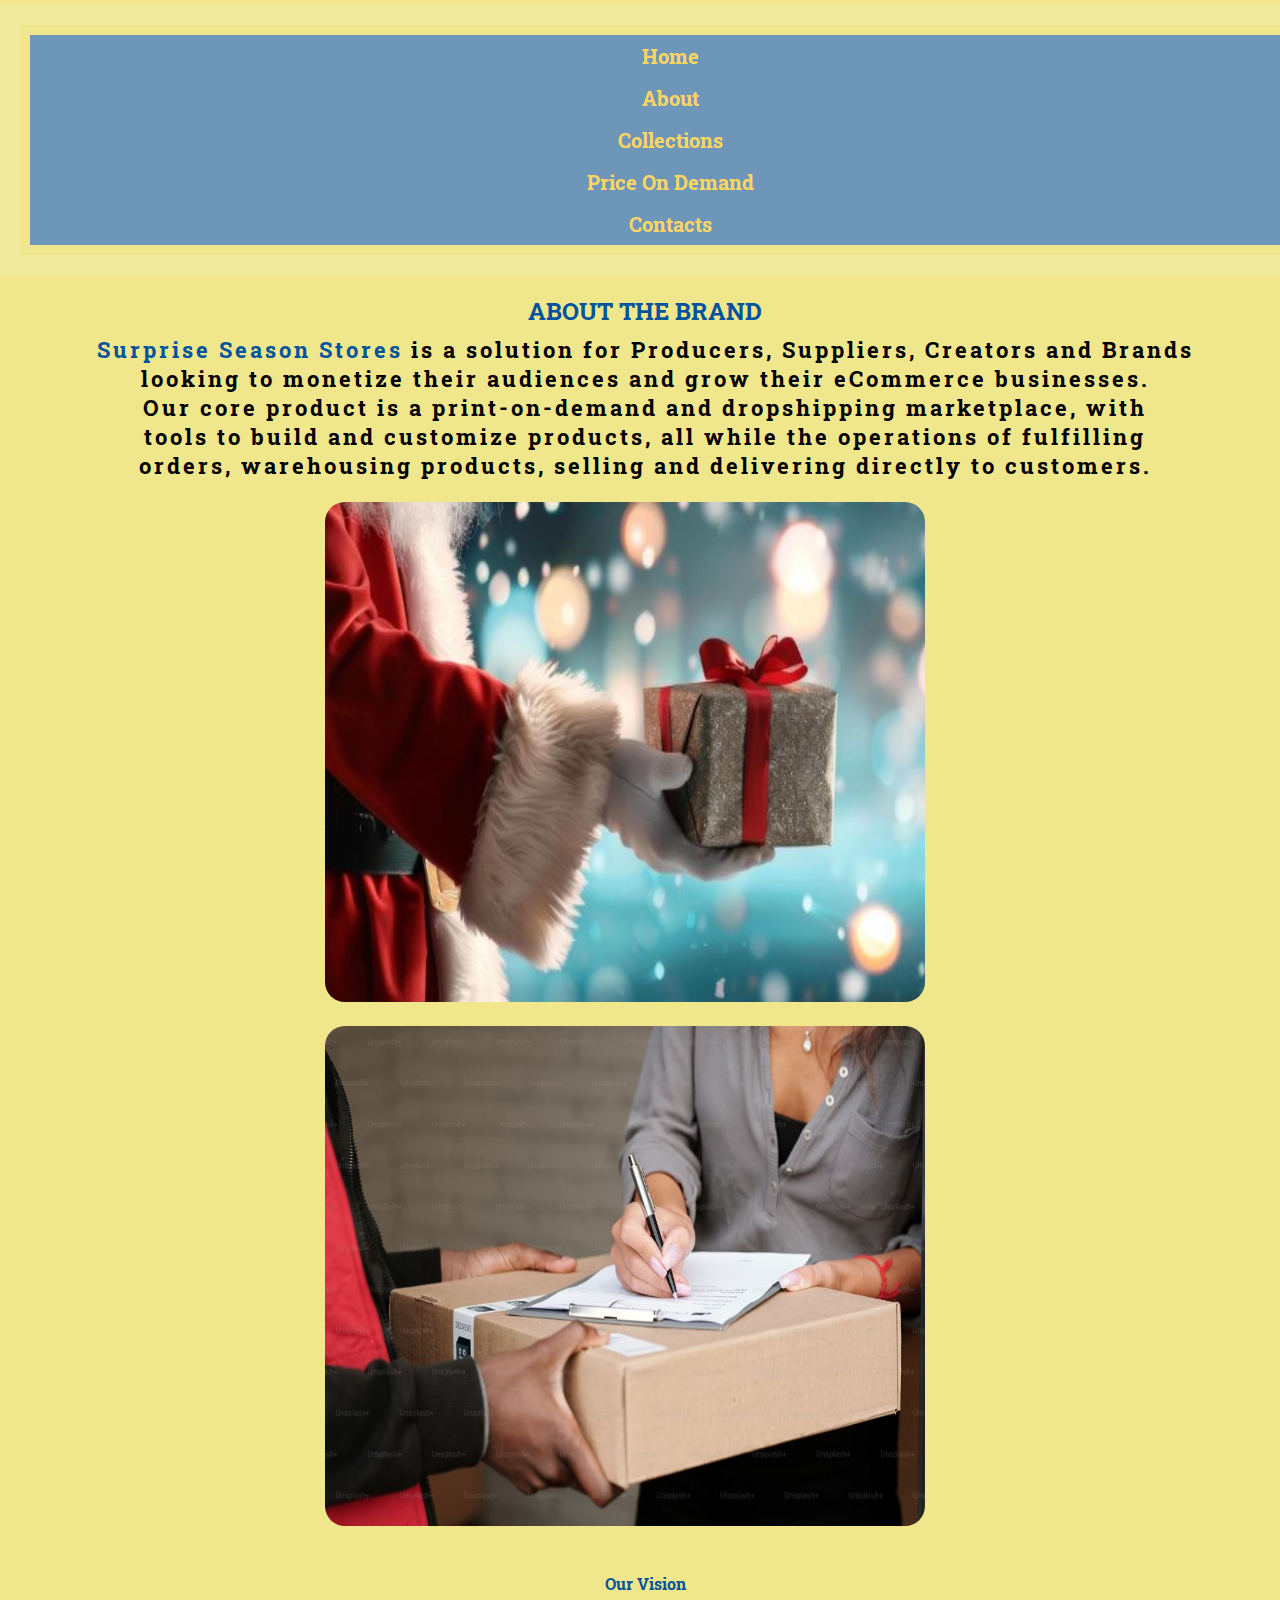
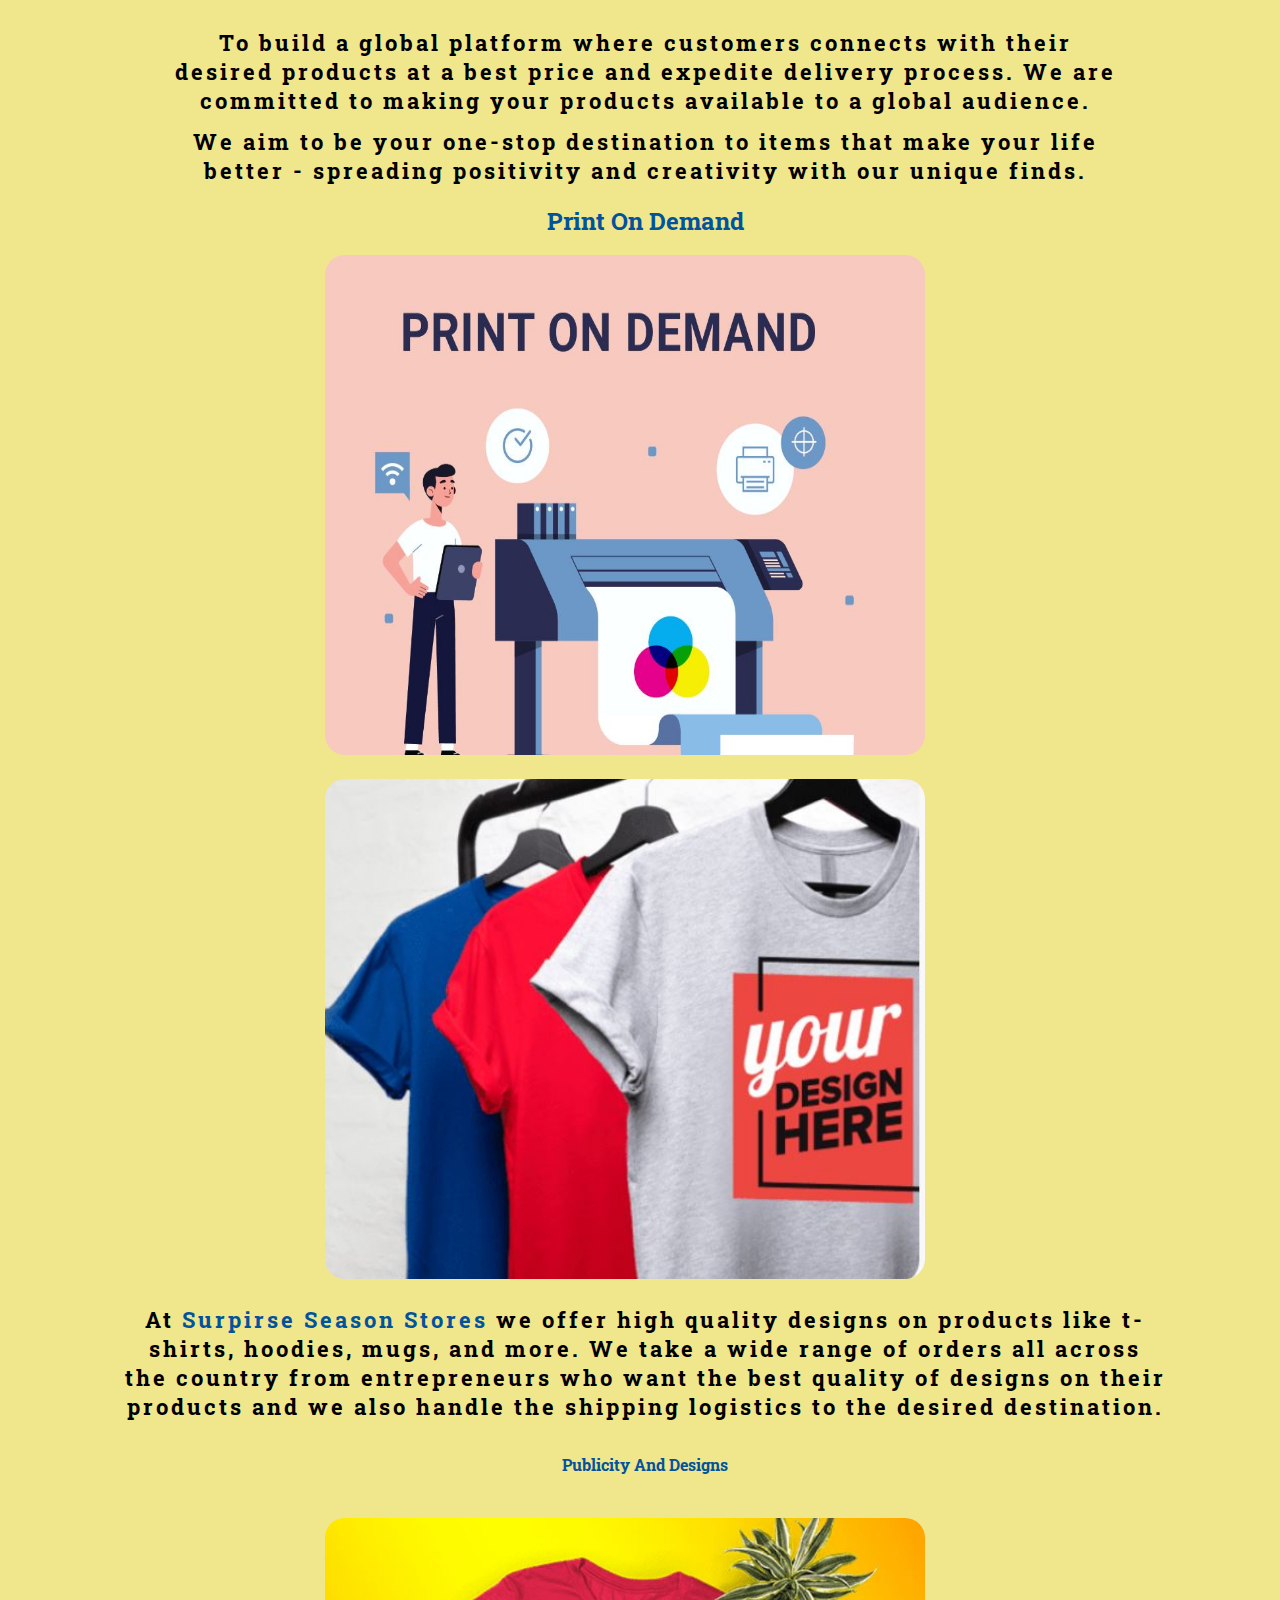
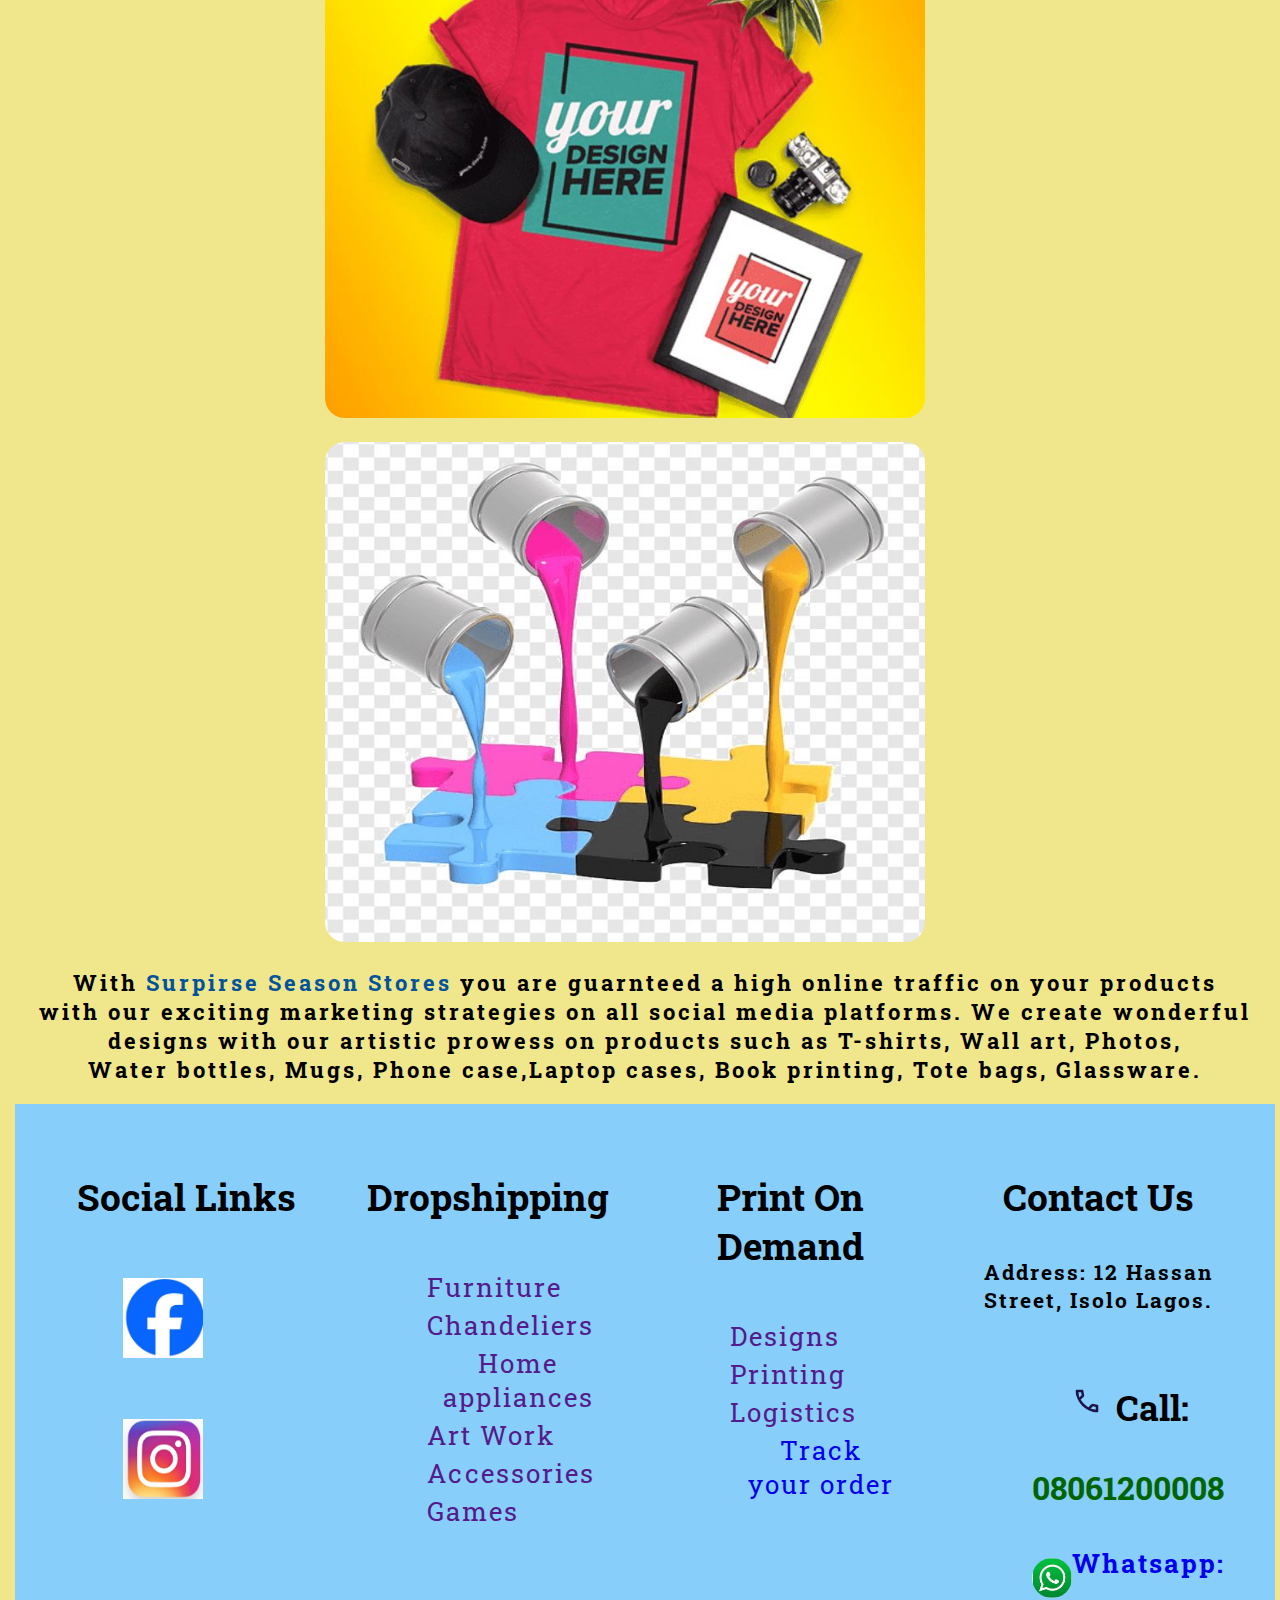
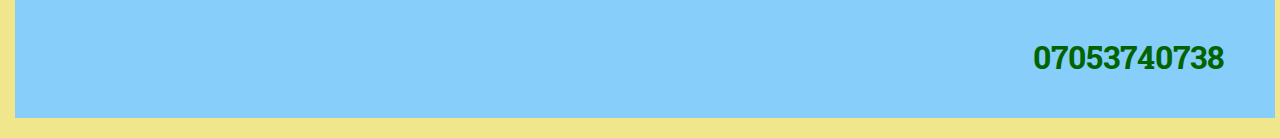
<file: about.html>
<!DOCTYPE html>
<html lang="en">
  <head>
    <meta charset="UTF-8" />
    <meta name="viewport" content="width=device-width, initial-scale=1.0" />
    <title>About</title>
    <link rel="preconnect" href="https://fonts.googleapis.com" />
    <link rel="preconnect" href="https://fonts.gstatic.com" crossorigin />
    <link
      href="https://fonts.googleapis.com/css2?family=Roboto+Slab:wght@100..900&display=swap"
      rel="stylesheet" />
    <link rel="stylesheet" href="about.css" />
  </head>
  <body>
    <nav class="navbar">
      <ul>
        <li><a href="/index.html">Home</a></li>
        <li><a href="#">About</a></li>
        <li><a href="collections.html">Collections</a></li>
        <li><a id="#pod" href="#pod">Price On Demand</a></li>
        <li><a href="#">Contacts</a></li>
      </ul>
    </nav>

    <main>
      <h1>ABOUT THE BRAND</h1>
      <p>
        <a class="surp" href="/index.html">Surprise Season Stores</a> is a
        solution for Producers, Suppliers, Creators and Brands looking to
        monetize their audiences and grow their eCommerce businesses. Our core
        product is a print-on-demand and dropshipping marketplace, with tools to
        build and customize products, all while the operations of fulfilling
        orders, warehousing products, selling and delivering directly to
        customers.
      </p>

      <div class="photo">
        <img src="/images/drop17.JPG" alt="" />
        <img src="/images/drop18.JPG" alt="" />
      </div>

      <h2>Our Vision</h2>
      <p>
        To build a global platform where customers connects with their desired
        products at a best price and expedite delivery process. We are committed
        to making your products available to a global audience.
      </p>
      <p>
        We aim to be your one-stop destination to items that make your life
        better - spreading positivity and creativity with our unique finds.
      </p>

      <h1 id="pod">Print On Demand</h1>

      <div class="photo">
        <img src="/images/pod10.JPG" alt="Print on demand design" />
        <img src="/images/pod11.JPG" alt="" />
      </div>

      <p>
        At <a class="surp" href="/index.html">Surpirse Season Stores</a> we
        offer high quality designs on products like t-shirts, hoodies, mugs, and
        more. We take a wide range of orders all across the country from
        entrepreneurs who want the best quality of designs on their products and
        we also handle the shipping logistics to the desired destination.
      </p>

      <h2>Publicity And Designs</h2>

      <div class="photo">
        <img src="/images/pod12.JPG" alt="POD designs" />
        <img src="/images/pod13.JPG" alt=" POD designs" />
      </div>

      <p>
        With <a class="surp" href="/index.html">Surpirse Season Stores</a> you
        are guarnteed a high online traffic on your products with our exciting
        marketing strategies on all social media platforms. We create wonderful
        designs with our artistic prowess on products such as T-shirts, Wall
        art, Photos, Water bottles, Mugs, Phone case,Laptop cases, Book
        printing, Tote bags, Glassware.
      </p>
    </main>

    <!-- FOOTER -->

    <!-- FOOTER SECTION -->
    <footer class="footer">
      <div class="section-container">
        <div class="col">
          <h3>Social Links</h3>

          <div class="social-media">
            <a
              target="_blank"
              href="https://web.facebook.com/profile.php?id=61565193509555"
              ><img src="/images/surp2.JPG" alt=""
            /></a>
          </div>

          <div class="social-media">
            <a
              target="_blank"
              href="https://www.instagram.com/surpriseseasonstrores/"
              ><img src="/images/surp3.JPG" alt=""
            /></a>
          </div>
        </div>

        <div class="col hide">
          <h3>Dropshipping</h3>
          <ul>
            <li><a href="">Furniture</a></li>
            <li><a href="">Chandeliers</a></li>
            <li><a href="">Home appliances</a></li>
            <li><a href="">Art Work</a></li>
            <li><a href="">Accessories</a></li>
            <li><a href="">Games</a></li>
          </ul>
        </div>

        <div class="col hide">
          <h3>Print On Demand</h3>
          <ul>
            <li><a href="">Designs</a></li>
            <li><a href="">Printing</a></li>
            <li><a href="">Logistics</a></li>
            <li><a target="_blank" href="order.html">Track your order</a></li>
          </ul>
        </div>

        <div class="col">
          <h3 id="contact">Contact Us</h3>
          <h6 class="address">Address: <span class="adds">12 Hassan Street, Isolo Lagos.</span></h6>
          <ul>
            <li>
              <div class="phone-icon">
                <h3>
                  <img src="/images/phone-icon.png" alt="phone-icon" /> Call:
                </h3>
                <span class="number">08061200008</span>
              </div>
            </li>
            <li>
              <div class="chat">
                <h3>
                  <a target="_blank" href="https://web.whatsapp.com/"
                    ><img src="/images/whatsapp.JPG" alt="" /> Whatsapp:</a
                  >
                </h3>
                <span class="number">07053740738</span>
              </div>
            </li>
          </ul>
        </div>
      </div>
    </footer>
  </body>
</html>
</file>
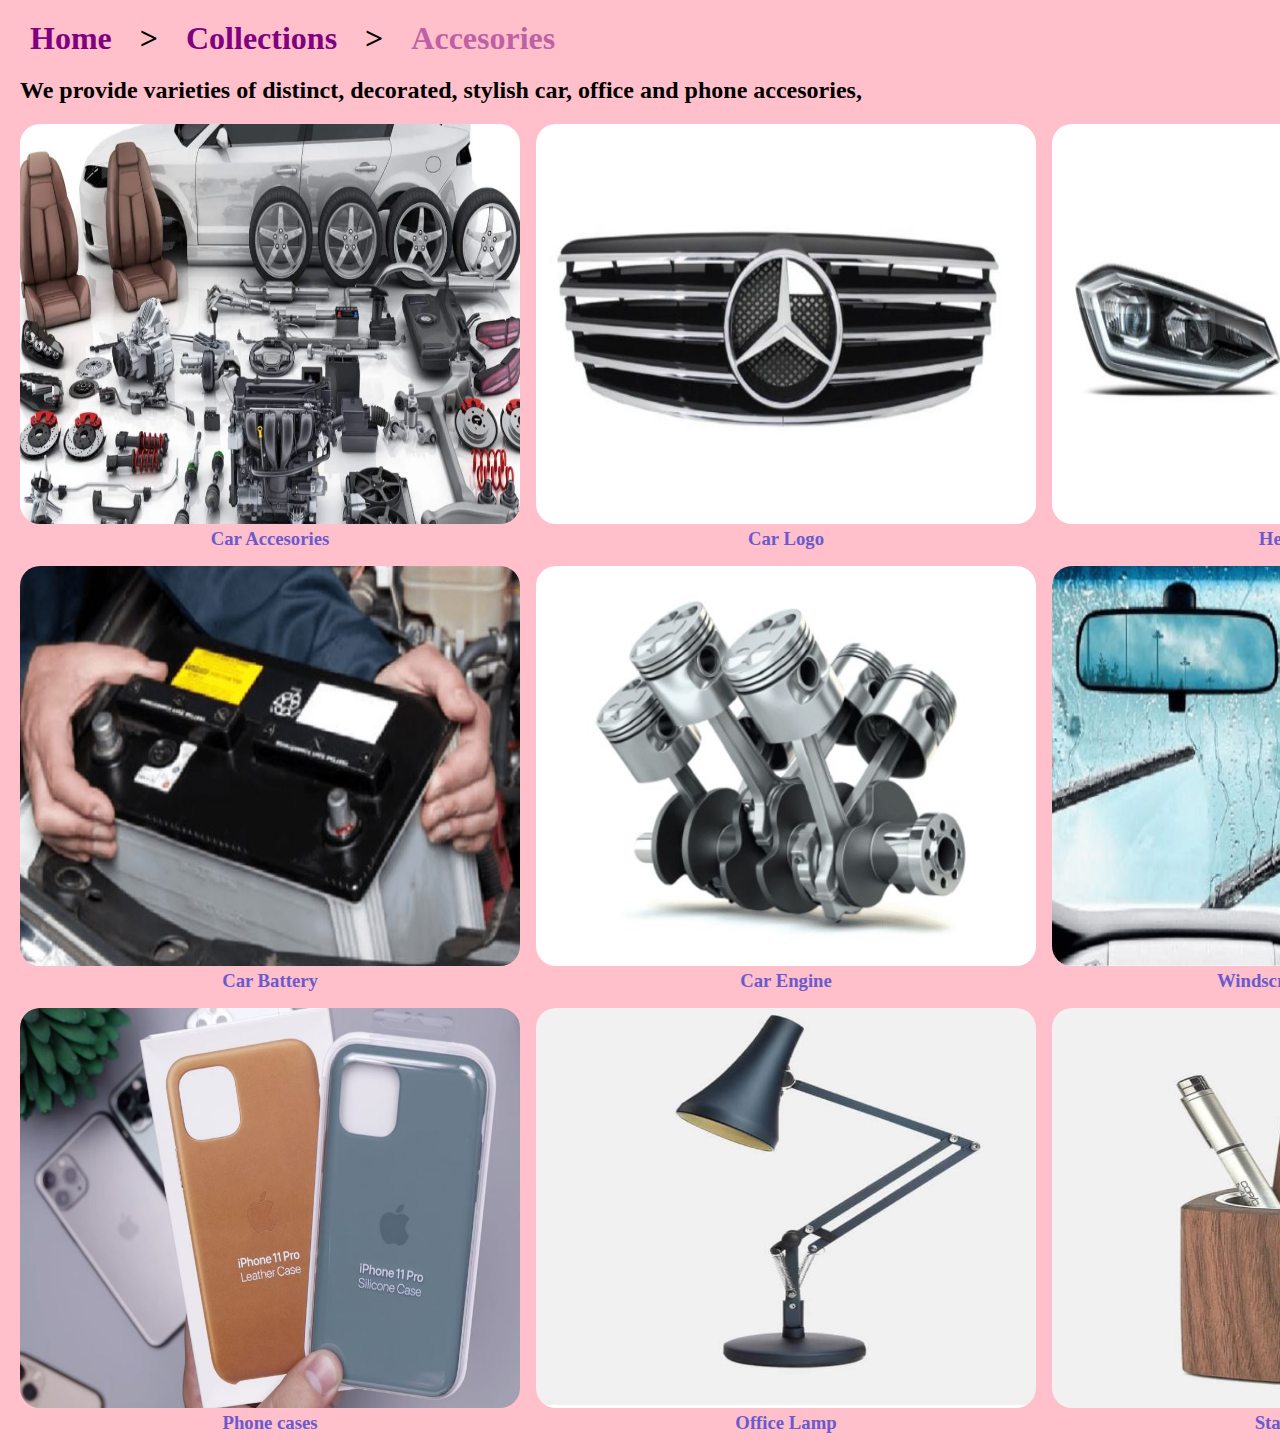
<file: accesories.html>
<!DOCTYPE html>
<html lang="en">
  <head>
    <meta charset="UTF-8" />
    <meta name="viewport" content="width=device-width, initial-scale=1.0" />
    <title>Accesories</title>
    <link rel="preconnect" href="https://fonts.googleapis.com" />
    <link rel="preconnect" href="https://fonts.gstatic.com" crossorigin />
    <link
      href="https://fonts.googleapis.com/css2?family=Baskervville+SC&display=swap"
      rel="stylesheet" />
    <link rel="stylesheet" href="accesories.css" />
  </head>
  <body>
    <h1>
      <span><a href="index.html">Home</a></span> >
      <span><a href="collections.html">Collections </a></span>>
      <span class="design"><a href="">Accesories</a></span>
    </h1>

    <h2>
      We provide varieties of distinct, decorated, stylish car, office and phone
      accesories,
    </h2>
    <div>
      <div class="photo-grid">
        <div class="photo" id="colA">
          <img src="/images/col18.JPG" alt="" />
          <h3>Car Accesories</h3>
        </div>
        <div class="photo" id="colB">
          <img src="/images/col19.JPG" alt="" />
          <h3>Car Logo</h3>
        </div>
        <div class="photo" id="colC">
          <img src="/images/col20.JPG" alt="" />
          <h3>Headlights</h3>
        </div>
        <div class="photo" id="colD">
          <img src="/images/col21.JPG" alt="" />
          <h3>Car Battery</h3>
        </div>
        <div class="photo" id="colE">
          <img src="/images/col22.JPG" alt="" />
          <h3>Car Engine</h3>
        </div>
        <div class="phone" id="coleF">
          <img src="/images/col23.JPG" alt="" />
          <h3>Windscreen & Wiper</h3>
        </div>
        <div class="photo" id="colG">
          <img src="/images/col16.JPG" alt="" />
          <h3>Phone cases</h3>
        </div>
        <div class="photo" id="colH">
          <img src="/images/col25.JPG" alt="" />
          <h3>Office Lamp</h3>
        </div>
        <div class="photo" id="colI">
          <img src="/images/col26.JPG" alt="" />
          <h3>Stationeries</h3>
        </div>
      </div>
    </div>
  </body>
</html>
</file>
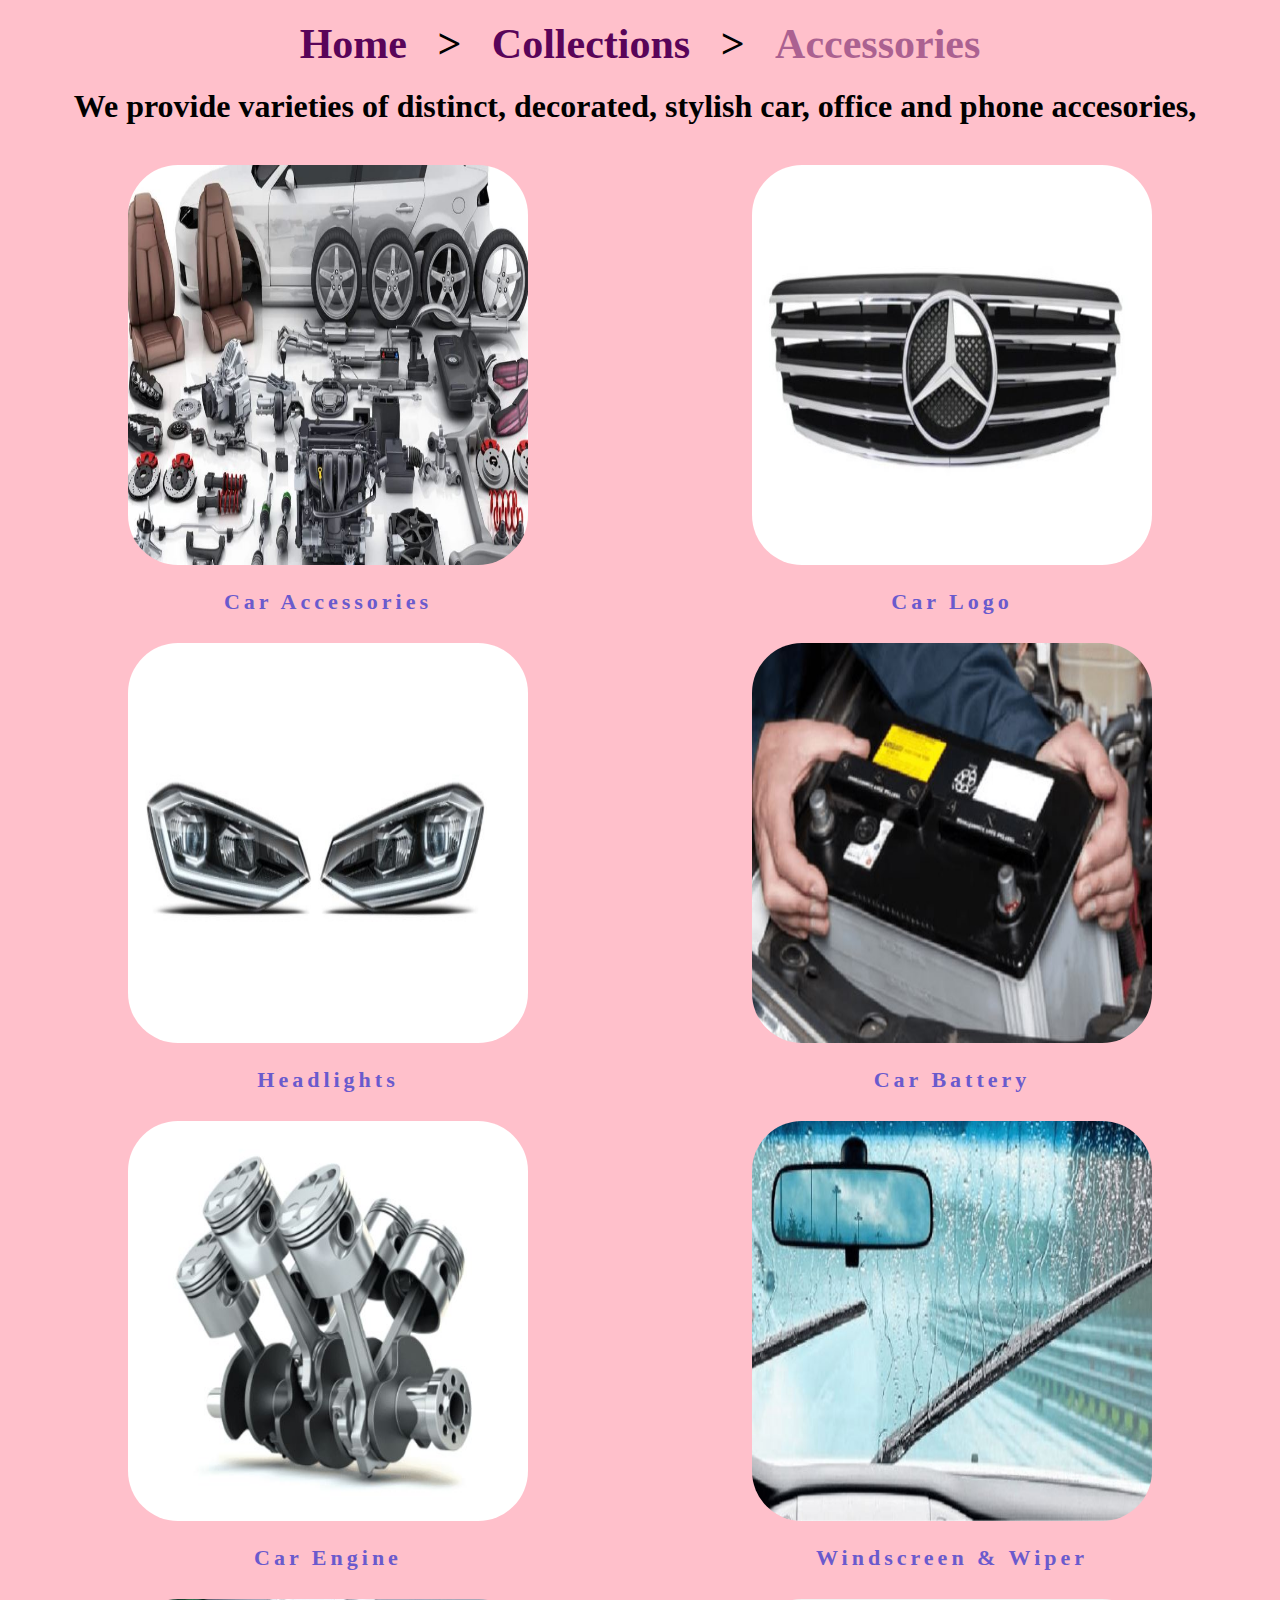
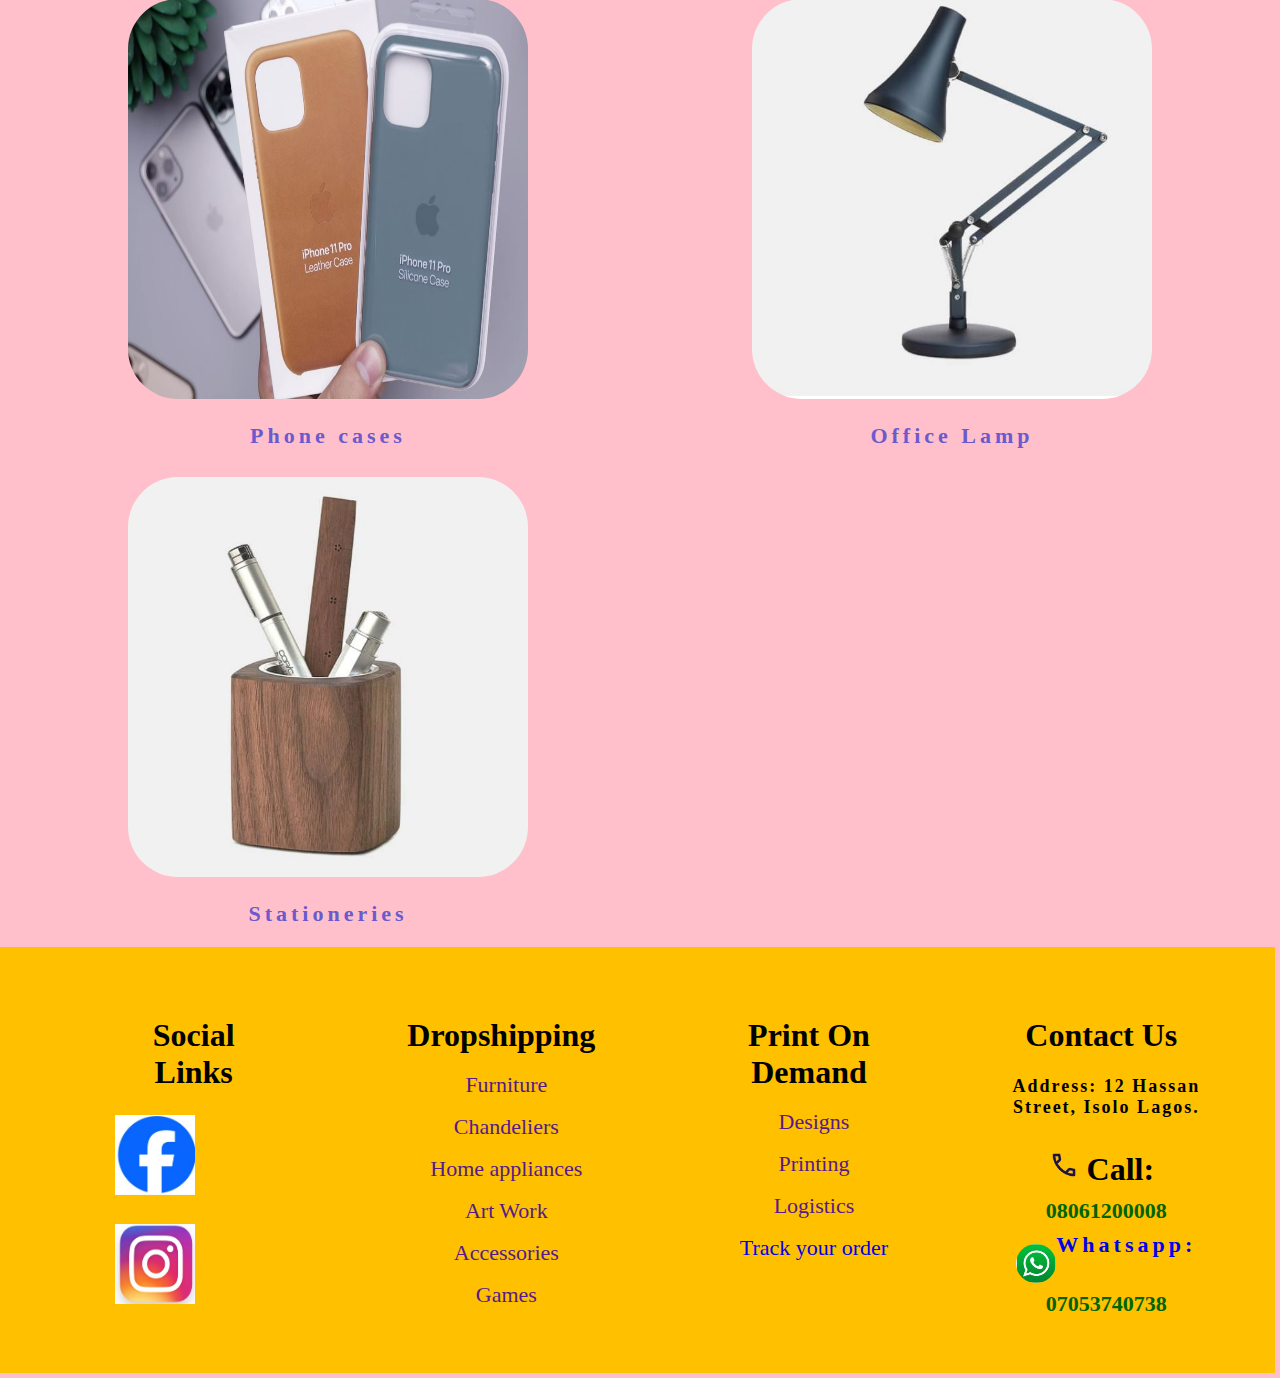
<file: accessories.html>
<!DOCTYPE html>
<html lang="en">
  <head>
    <meta charset="UTF-8" />
    <meta name="viewport" content="width=device-width, initial-scale=1.0" />
    <title>Accesories</title>
    <link rel="preconnect" href="https://fonts.googleapis.com" />
    <link rel="preconnect" href="https://fonts.gstatic.com" crossorigin />
    <link
      href="https://fonts.googleapis.com/css2?family=Baskervville+SC&display=swap"
      rel="stylesheet" />
    <link rel="stylesheet" href="accessories.css" />
  </head>
  <body>
    <h1>
      <span><a href="index.html">Home</a></span> >
      <span><a href="collections.html">Collections </a></span>>
      <span class="design"><a href="">Accessories</a></span>
    </h1>

    <h2>
      We provide varieties of distinct, decorated, stylish car, office and phone
      accesories,
    </h2>
    <div>
      <div class="photo-grid">
        <div class="photo" id="colA">
          <img src="/images/col18.JPG" alt="" />
          <h3>Car Accessories</h3>
        </div>
        <div class="photo" id="colB">
          <img src="/images/col19.JPG" alt="" />
          <h3>Car Logo</h3>
        </div>
        <div class="photo" id="colC">
          <img src="/images/col20.JPG" alt="" />
          <h3>Headlights</h3>
        </div>
        <div class="photo" id="colD">
          <img src="/images/col21.JPG" alt="" />
          <h3>Car Battery</h3>
        </div>
        <div class="photo" id="colE">
          <img src="/images/col22.JPG" alt="" />
          <h3>Car Engine</h3>
        </div>
        <div class="phone" id="coleF">
          <img src="/images/col23.JPG" alt="" />
          <h3>Windscreen & Wiper</h3>
        </div>
        <div class="photo" id="colG">
          <img src="/images/col16.JPG" alt="" />
          <h3>Phone cases</h3>
        </div>
        <div class="photo" id="colH">
          <img src="/images/col25.JPG" alt="" />
          <h3>Office Lamp</h3>
        </div>
        <div class="photo" id="colI">
          <img src="/images/col26.JPG" alt="" />
          <h3>Stationeries</h3>
        </div>
      </div>
    </div>

    <!-- FOOTER -->

    <footer class="footer">
      <div class="section-container">
        <div class="col">
          <h2>Social Links</h2>

          <div class="social-media">
            <a
              target="_blank"
              href="https://web.facebook.com/profile.php?id=61565193509555"
              ><img src="/images/surp2.JPG" alt=""
            /></a>
          </div>

          <div class="social-media">
            <a
              target="_blank"
              href="https://www.instagram.com/surpriseseasonstrores/"
              ><img src="/images/surp3.JPG" alt=""
            /></a>
          </div>
        </div>

        <div class="col hide">
          <h2>Dropshipping</h2>
          <ul>
            <li><a href="">Furniture</a></li>
            <li><a href="">Chandeliers</a></li>
            <li><a href="">Home appliances</a></li>
            <li><a href="">Art Work</a></li>
            <li><a href="">Accessories</a></li>
            <li><a href="">Games</a></li>
          </ul>
        </div>

        <div class="col hide">
          <h2>Print On Demand</h2>
          <ul>
            <li><a href="">Designs</a></li>
            <li><a href="">Printing</a></li>
            <li><a href="">Logistics</a></li>
            <li><a target="_blank" href="order.html">Track your order</a></li>
          </ul>
        </div>

        <div class="col">
          <h2 id="contact">Contact Us</h2>
          <h4>Address: 12 Hassan Street, Isolo Lagos.</h4>
          <ul>
            <li>
              <div class="phone-icon">
                <h2>
                  <img src="/images/phone-icon.png" alt="phone-icon" /> Call:
                </h2>
                <span class="number">08061200008</span>
              </div>
            </li>
            <li>
              <div class="chat">
                <h3>
                  <a target="_blank" href="https://web.whatsapp.com/"
                    ><img src="/images/whatsapp.JPG" alt="" /> Whatsapp:</a
                  >
                </h3>
                <span class="number">07053740738</span>
              </div>
            </li>
          </ul>
        </div>
      </div>
    </footer> 
  </body>
</html>
</file>
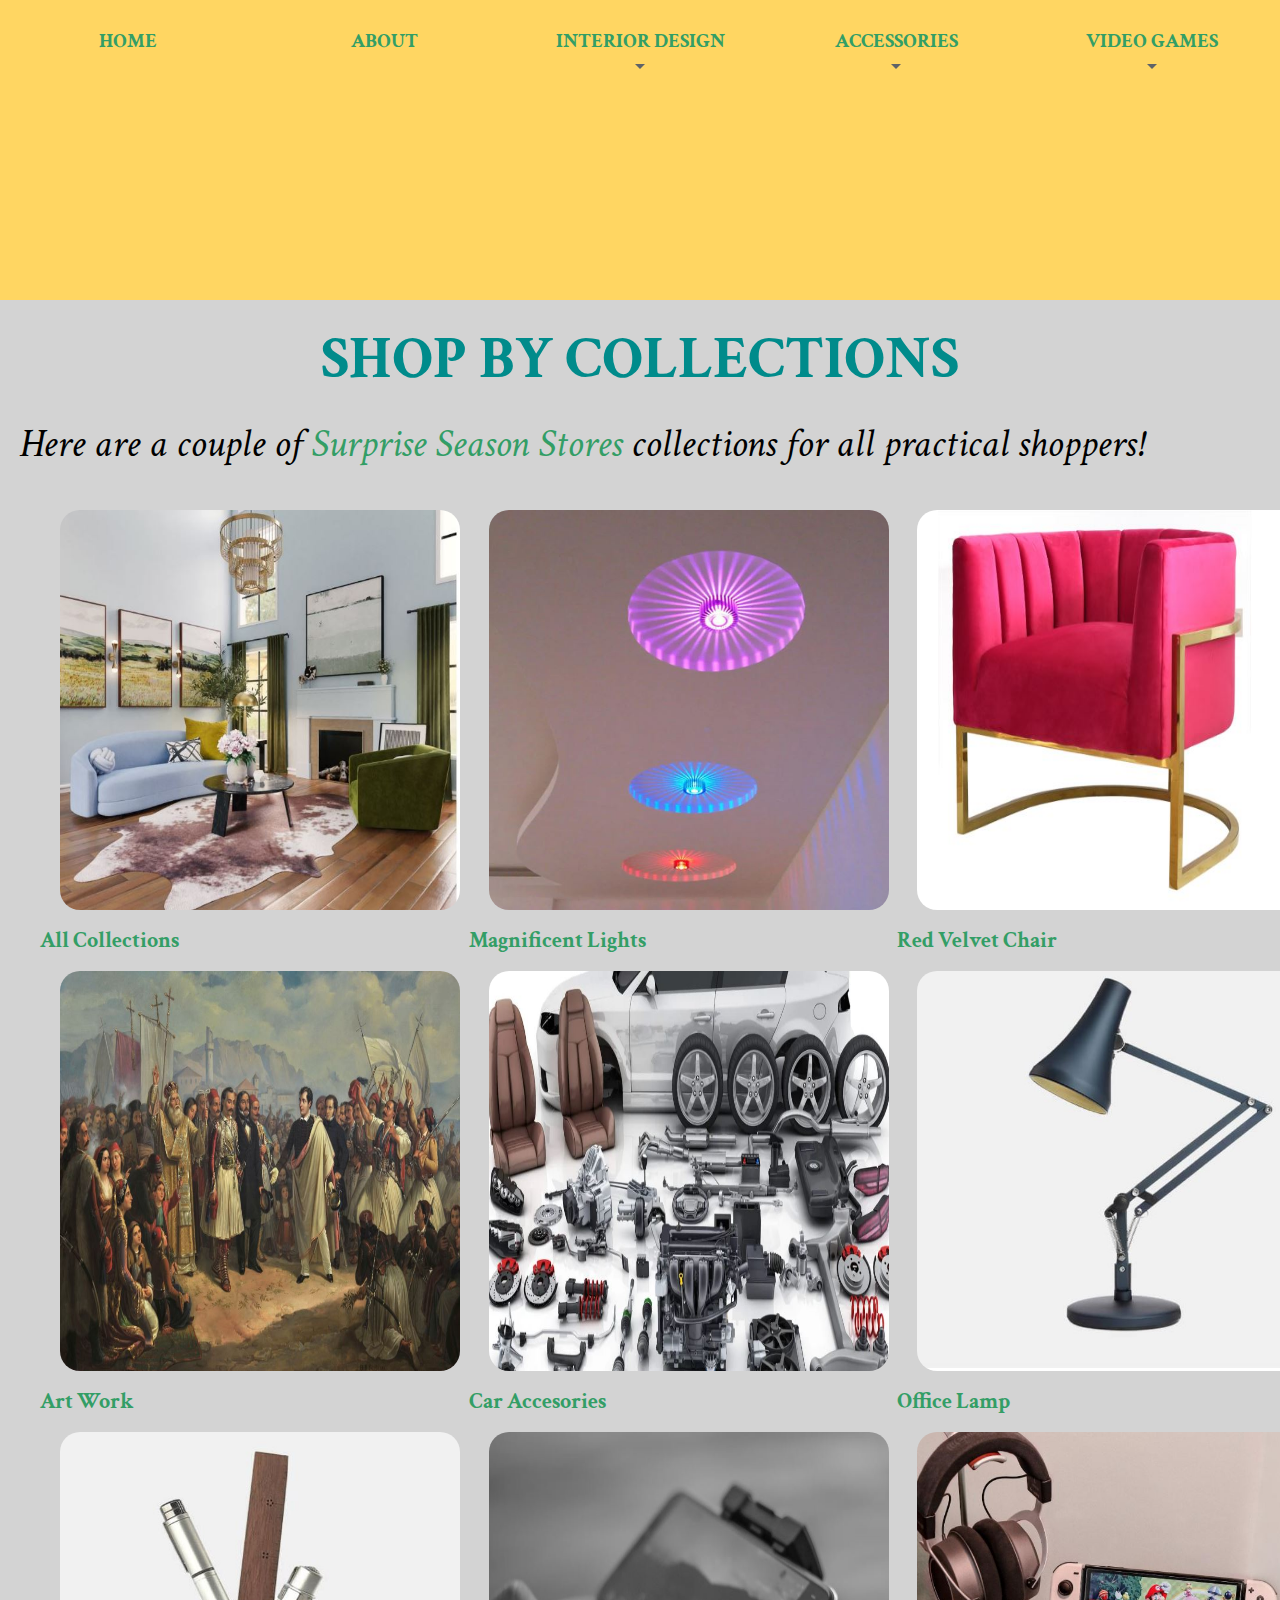
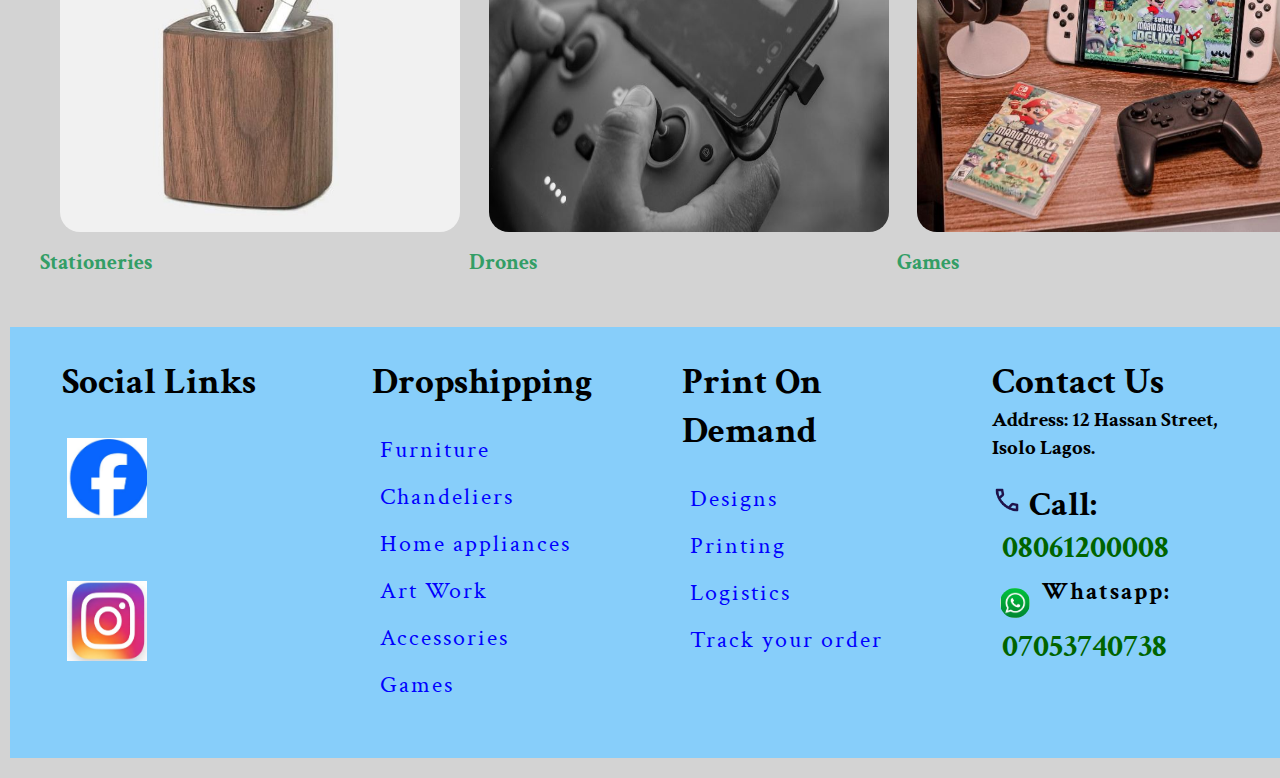
<file: collections.html>
<!DOCTYPE html>
<html lang="en">
  <head>
    <meta charset="UTF-8" />
    <meta name="viewport" content="width=device-width, initial-scale=1.0" />
    <title>Collections</title>
    <link rel="preconnect" href="https://fonts.googleapis.com" />
    <link rel="preconnect" href="https://fonts.gstatic.com" crossorigin />
    <link
      href="https://fonts.googleapis.com/css2?family=Crimson+Text:ital,wght@0,400;0,600;0,700;1,400;1,600;1,700&display=swap"
      rel="stylesheet" />
    <link rel="stylesheet" href="collections.css" />
  </head>
  <body>
    <nav>
      <div class="navbar">
        <ul>
          <li class="hide"><a href="index.html">HOME</a></li>
          <li class="hide"><a href="about.html">ABOUT</a></li>
          <li>
            <a href="interior.html"
              >INTERIOR DESIGN <br /><svg
                xmlns="http://www.w3.org/2000/svg"
                height="24px"
                viewBox="0 -960 960 960"
                width="24px"
                fill="#5f6368">
                <path d="M480-360 280-560h400L480-360Z" />
              </svg>
              <br
            /></a>
            <ul class="dropdown">
              <li><a href="">Furniture</a></li>
              <li><a href="#">Chandelier</a></li>
              <li><a href="#">Home Appliances</a></li>
              <li><a href="#">Artwork</a></li>
            </ul>
          </li>

          <li>
            <a href="accessories.html"
              >ACCESSORIES <br /><svg
                xmlns="http://www.w3.org/2000/svg"
                height="24px"
                viewBox="0 -960 960 960"
                width="24px"
                fill="#5f6368">
                <path d="M480-360 280-560h400L480-360Z" />
              </svg>
              <br
            /></a>
            <ul class="dropdown">
              <li><a href="#">Phone Accessories</a></li>
              <li><a href="#">Car Accessories</a></li>
              <li><a href="#">Office Accessories</a></li>
            </ul>
          </li>

          <li>
            <a href="videogames.html"
              >VIDEO GAMES<br /><svg
                xmlns="http://www.w3.org/2000/svg"
                height="24px"
                viewBox="0 -960 960 960"
                width="24px"
                fill="#5f6368">
                <path d="M480-360 280-560h400L480-360Z" />
              </svg>
              <br
            /></a>
            <ul class="dropdown">
              <li><a href="#">Play Station</a></li>
              <li><a href="#">PES & FIFA</a></li>
              <li><a href="#">Adventure Games</a></li>
            </ul>
          </li>
        </ul>
      </div>
    </nav>

    <h1>SHOP BY COLLECTIONS</h1>
    <p>
      Here are a couple of
      <span><a href="index.html">Surprise Season Stores</a></span> collections
      for all practical shoppers!
    </p>

    <div class="photo-grid">
      <div class="photo" id="colA">
        <img src="/images/drop6.JPG" />
        <h2>All Collections</h2>
      </div>

      <div class="photo" id="colB">
        <img src="/images/col3.JPG" alt="" />
        <h2>Magnificent Lights</h2>
      </div>

      <div class="photo" id="colC">
        <img src="/images/col8.JPG" alt="" />
        <h2>Red Velvet Chair</h2>
      </div>

      <div class="photo" id="colD">
        <img src="/images/col12.JPG" alt="" />
        <h2>Art Work</h2>
      </div>

      <div class="photo" id="colE">
        <img src="/images/col18.JPG" alt="" />
        <h2>Car Accesories</h2>
      </div>

      <div class="photo" id="colF">
        <img src="/images/col25.JPG" alt="" />
        <h2>Office Lamp</h2>
      </div>

      <div class="photo" id="colG">
        <img src="/images/col26.JPG" alt="" />
        <h2>Stationeries</h2>
      </div>

      <div class="photo" id="colH">
        <img src="/images/col28.JPG" alt="" />
        <h2>Drones</h2>
      </div>

      <div class="photo" id="colI">
        <img src="/images/col29.JPG" alt="" />
        <h2>Games</h2>
      </div>
    </div>

    <!-- FOOTER SECTION -->
    <footer class="footer">
      <div class="section-container">
        <div class="col">
          <h3>Social Links</h3>

          <div class="social-media">
            <a
              target="_blank"
              href="https://web.facebook.com/profile.php?id=61565193509555"
              ><img src="/images/surp2.JPG" alt=""
            /></a>
          </div>

          <div class="social-media">
            <a
              target="_blank"
              href="https://www.instagram.com/surpriseseasonstrores/"
              ><img src="/images/surp3.JPG" alt=""
            /></a>
          </div>
        </div>

        <div class="col hide">
          <h3>Dropshipping</h3>
          <ul>
            <li><a href="">Furniture</a></li>
            <li><a href="">Chandeliers</a></li>
            <li><a href="">Home appliances</a></li>
            <li><a href="">Art Work</a></li>
            <li><a href="">Accessories</a></li>
            <li><a href="">Games</a></li>
          </ul>
        </div>

        <div class="col hide">
          <h3>Print On Demand</h3>
          <ul>
            <li><a href="">Designs</a></li>
            <li><a href="">Printing</a></li>
            <li><a href="">Logistics</a></li>
            <li><a target="_blank" href="order.html">Track your order</a></li>
          </ul>
        </div>

        <div class="col">
          <h3 id="contact">Contact Us</h3>
          <h6>
            Address: <span class="add">12 Hassan Street, Isolo Lagos.</span>
          </h6>
          <ul>
            <li>
              <div class="phone-icon">
                <h3>
                  <img src="/images/phone-icon.png" alt="phone-icon" /> Call:
                </h3>
                <span class="number">08061200008</span>
              </div>
            </li>
            <li>
              <div class="chat">
                <h3>
                  <a target="_blank" href="https://web.whatsapp.com/"
                    ><img src="/images/whatsapp.JPG" alt="" /> Whatsapp:</a
                  >
                </h3>
                <span class="number">07053740738</span>
              </div>
            </li>
          </ul>
        </div>
      </div>
    </footer>
  </body>
</html>
</file>
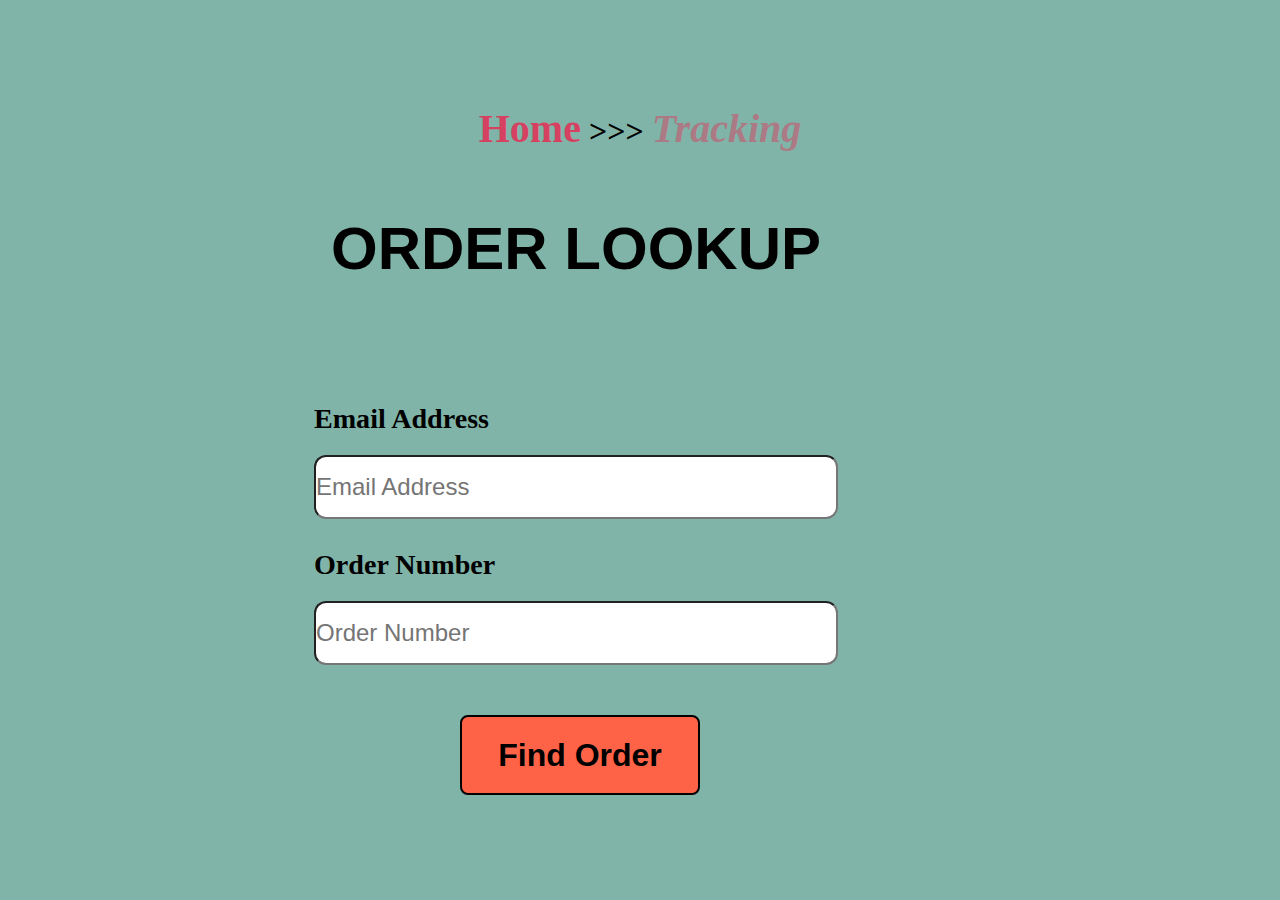
<file: order.html>
<!DOCTYPE html>
<html lang="en">
  <head>
    <meta charset="UTF-8" />
    <meta name="viewport" content="width=device-width, initial-scale=1.0" />
    <title>Order Tracking</title>
    <link rel="stylesheet" href="order.css" />
  </head>
  <body>

    <h1>
      <span class="home"><a href="index.html">Home</a></span> >>> <span class="tracking"><a href="#"></a>Tracking</span>
    </h1>
    <div class="order">
      <h2>ORDER LOOKUP</h2>
    </div>

    <label for="Email">
      <div class="email">
        <h3>Email Address</h3>
        <input
          type="email"
          name="Email"
          id="address"
          size="50"
          placeholder="Email Address" />
      </div>
    </label>

    <label for="order">
      <div class="order">
        <h3>Order Number</h3>
        <input
          type="number"
          name="order"
          id="order-number"
          size="50"
          placeholder="Order Number" />
      </div>
    </label>

    <button class="button">
      <a href="#">Find Order</a>
    </button>
  </body>
</html>
</file>
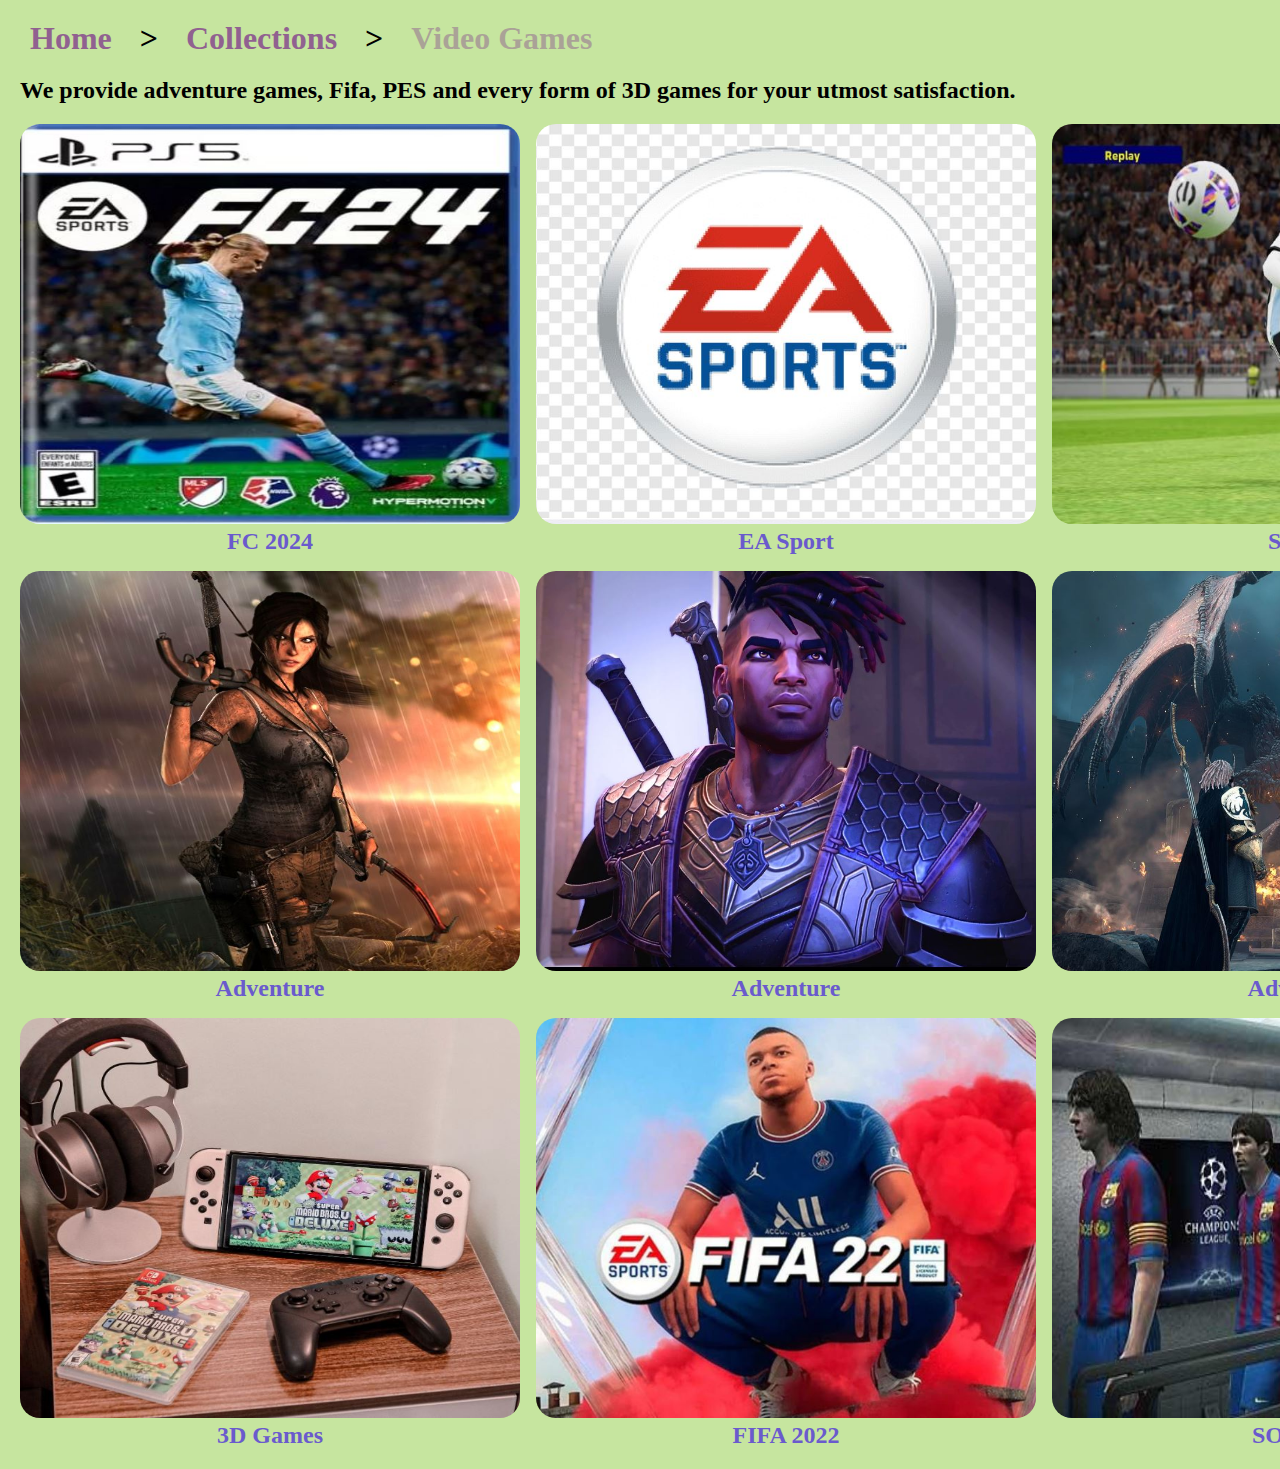
<file: videogames.html>
<!DOCTYPE html>
<html lang="en">
  <head>
    <meta charset="UTF-8" />
    <meta name="viewport" content="width=device-width, initial-scale=1.0" />
    <title>Video Games</title>
    <link rel="preconnect" href="https://fonts.googleapis.com" />
    <link rel="preconnect" href="https://fonts.gstatic.com" crossorigin />
    <link
      href="https://fonts.googleapis.com/css2?family=Baskervville+SC&display=swap"
      rel="stylesheet" />
    <link rel="stylesheet" href="videogames.css" />
  </head>
  <body>
    <h1>
      <span><a href="index.html">Home</a></span> >
      <span><a href="collections.html">Collections </a></span>>
      <span class="design"><a href="">Video Games</a></span>
    </h1>

    <h2>
      We provide adventure games, Fifa, PES and every form of 3D games for your
      utmost satisfaction.
    </h2>
    <div>
      <div class="photo-grid">
        <div class="photo" id="colA">
          <img src="/images/col50.JPG" alt="" />
          <h3 class="hide">FC 2024</h3>
        </div>
        <div class="photo" id="colB">
          <img src="/images/col49.JPG" alt="" />
          <h3 class="hide">EA Sport</h3>
        </div>
        <div class="photo" id="colC">
          <img src="/images/col48.JPG" alt="" />
          <h3 class="hide">Soccer</h3>
        </div>
        <div class="photo" id="colD">
          <img src="/images/col47.JPG" alt="" />
          <h3 class="hide">Adventure</h3>
        </div>
        <div class="photo" id="colE">
          <img src="/images/col46.JPG" alt="" />
          <h3 class="hide">Adventure</h3>
        </div>
        <div class="phone" id="coleF">
          <img src="/images/col45.JPG" alt="" />
          <h3 class="hide">Adventure</h3>
        </div>
        <div class="photo" id="colG">
          <img src="/images/col29.JPG" alt="" />
          <h3 class="hide">3D Games</h3>
        </div>
        <div class="photo" id="colH">
          <img src="/images/COL31.JPG" alt="" />
          <h3 class="hide">FIFA 2022</h3>
        </div>
        <div class="photo" id="colI">
          <img src="/images/col30.JPG" alt="" />
          <h3 class="hide">SOCCER</h3>
        </div>
      </div>
    </div>
    
  </body>
</html>
</file>
<file: about.css>
body {
  margin: 5px 5px;
  font-family: "Roboto Slab", serif;
  width: 100%;
  height: 100%;
  overflow-x: hidden;
  background-color: khaki;
  text-wrap: balance;
  text-align: center;
}

html {
  scroll-behavior: smooth;
}

h1 {
  text-align: center;
  font-size: 24px;
  color: #00539cff;
  height: 20px;
  margin: 20px 10px;
}

h2 {
  font-size: 16px;
  text-align: center;
  color: #00539cff;
  padding: 20px;
}

h6 {
  margin: 22px 8px;
  letter-spacing: 2px;
}

.navbar {
  min-width: 100%;
  margin: 0 5px 5px -5px;
  border: 20px solid rgba(255, 255, 255, 0.16);
  overflow: hidden;
}

.navbar ul {
  list-style: none;
  background-color: rgb(110, 150, 185);
  padding: 0;
  margin: 10px 10px;
  width: 100%;
}

.navbar a {
  color: #ffd662ff;
  text-decoration: none;
  font-size: 20px;
  font-weight: bold;
  padding: 8px;
  display: block;
  text-align: center;
}

.navbar a:hover {
  background-color: wheat;
  color: black;
}

p {
  font-size: 22px;
  font-weight: bold;
  color: black;
  letter-spacing: 3px;
  margin: 12px 4px;
}

.surp {
  text-decoration: none;
  font-weight: bold;
  color: #00539cff;
}

.surp:hover {
  color: #f08c46;
}

.photo img {
  width: 600px;
  height: 500px;
  margin: 10px 120px 10px 80px;
  border-radius: 20px;
}

.photo img:hover {
  opacity: 50%;
}

/* Footer section. */

.footer {
  margin: 20px 10px;
  display: flex;
  justify-content: center;
  background-color: lightskyblue;
}

.footer .section-container {
  display: flex;
  justify-content: center;
  margin: 20px;
}

.footer .col {
  font-size: 32px;
  margin: 10px 28px;
  width: 25%;
}

.footer .col ul {
  font-size: 30px;
  display: inline-block;
  justify-content: space-between;
  list-style-type: none;
  margin: 10px 0 10px 20px;

}

.footer .col ul li a {
  text-decoration: none;
  display: flex;
  justify-content: space-between;
  font-size: 26px;
  letter-spacing: 2px;
  padding: 2px;
}

.footer .col ul li a:hover {
  text-decoration: underline;
  color: tomato;
}

.footer .social-media {
  display: flex;
  align-items: center;
  margin: 12px 0;
}

.footer .social-media img {
  width: 80px;
  height: 80px;
  margin: 20px 60px;
}

.footer .social-media img:hover {
  opacity: 50%;
}
.number {
  font-size: 32px;
  font-weight: bold;
  color: darkgreen;
}

.phone-icon img {
  width: 30px;
  display: inline;
  margin: 5px;
}

.chat img {
  display: inline;
  width: 40px;
  border-radius: 50%;
  margin-top: 12px;
}

.chat img a {

  text-decoration: none;
}

col .contact {
  margin: 20px;
  padding: 12px;
}

/* Responsivenss */

@media only screen and (max-width: 780px) {
  body {
   max-width: 100%;
    height: 100dvh;
    background-color: rgba(210, 221, 169, 0.943);
    text-wrap: balance;
    text-align: center;
    overflow-x: hidden;
  }

  .navbar {
    width: 100%;
    margin: 0 10px 0 -5px;

  }

  .photo img {
    width: 300px;
    height: 300px;
    margin: 10px 10px 60px 10px;
    border-radius: 10px;
  }

  h3 {
    font-size: 20px;
  }

  .footer {
    width: 100vw;

    display: flex;
    justify-content: center;
  }

  .hide {
    display: none;
    visibility: hidden;
  }

  .footer .social-media img {
    width: 40px;
    height: 40px;
    margin: 10px 30px;
  }

  .footer .col {
    font-size: 16px;
    margin: 5px 14px;
    width: 25%;
  }




  .phone-icon img {
    width: 15px;
    display: inline;
    margin: 5px;
  }
  
  .chat img {
    display: inline;
    width: 20px;
    border-radius: 50%;
    margin-top: 12px;
  }

.chat img a {
  font-size: 2px;
}

  .number {
    font-size: 16px;
    font-weight: bold;
    color: darkgreen;
  }


  .footer .col .chat a {
    display: block;
    font-size: 16px;
    color: black;
    margin-right: 5px;
    padding: 10px 0 0 2px;
  }

  .adds {
    color: #006400;
    font-size: 12px;
    font-weight: bold;
  }


}
</file>
<file: accesories.css>
* {
    margin: 0;
    padding: 0;
    box-sizing: 0;
}

body {
    background-color: pink;
    background-repeat: no-repeat;
    background-size: cover;
    font-family: "Baskerville Sc", serif;
}
h1 {
    font-size: 32px;
    font-weight: bold;
    margin: 20px 10px;
}

h1 a {
    text-decoration: none;
    color: purple;
    margin: 20px;
}

h2 {
    font-size: 24px;
    margin: 20px;
}

h3 {
    color: slateblue;
    text-align: center;
}

.design {
    opacity: 50%;
}

.photo-grid {
    width: 100%;
    height: 100%;
    margin: 20px;
    display: grid;
    grid-template-areas: 
    "colA colB colC"
    "colD colE colF"
    "colG colH colI";
    
    grid-gap: 16px;
    
    }
    
    #colA {
        grid-area: colA;
    }
    
    #colB {
        grid-area: colB;
    }
    
    #colC {
        grid-area: colC;
    }
    
    #colD {
        grid-area: colD;
    }
    
    #colE {
        grid-area: colE;
    }
    
    #colF {
        grid-area: colF;
    }
    
    #colG {
        grid-area: colG;
    }
    
    #colH {
        grid-area: colH;
    }
    
    #colI {
        grid-area: colI;
    }


.photo-grid img {
    width: 500px;
    height: 400px;
    cursor: pointer;
    border-radius: 20px;
    transition: transform 0.2s ease;

}

.photo-grid img:hover {
    opacity: 50%;
    transform: scale(0.9);

}
</file>
<file: accessories.css>
* {
  margin: 0;
  padding: 0;
  box-sizing: 0;
}

body {
  background-color: pink;
  font-family: "Baskerville Sc", serif;
  overflow-x: hidden;
  text-wrap: balance;
  text-align: center;
  
}


h1 {
  font-size: 42px;
  font-weight: bold;
  margin: 20px 30px;
}

h1 a {
  text-decoration: none;
  color: rgb(89, 4, 89);
  margin: 20px;
}

h2 {
  font-size: 32px;
  margin: 10px 50px 10px 40px;
}

h3 {
  font-size: 22px;
  letter-spacing: 4px;
  color: slateblue;
  text-align: center;
}

h4 {
  margin: 22px 8px;
  letter-spacing: 2px;
}

.design {
  opacity: 50%;
}

 /* .photo-grid {
  display: grid;
  grid-template-columns: repeat(auto-fit, minmax(320px, 1fr));
  justify-content: center;
  grid-gap: 64px;
  margin: 5px 25px 0 25px;
}  */

.photo-grid {
    max-width: 100%;
    height: 50%;
    margin: 20px;
    display: grid;
    grid-template-areas: 
    "colA colB"
    "colC colD"
    "colE colF"
    "colG colH" 
    "colI colH";
    
    grid-gap: 8px;
    
    }
    
    #colA {
        grid-area: colA;
    }
    
    #colB {
        grid-area: colB;
    }
    
    #colC {
        grid-area: colC;
    }
    
    #colD {
        grid-area: colD;
    }
    
    #colE {
        grid-area: colE;
    }
    
    #colF {
        grid-area: colF;
    }
    
    #colG {
        grid-area: colG;
    }
    
    #colH {
        grid-area: colH;
    }
    
    #colI {
        grid-area: colI;
    }  

.photo-grid img {
  width: 400px;
  height: 400px;
  cursor: pointer;
  border-radius: 50px;
  transition: transform 0.2s ease;
 margin: 20px 40px;

}

.photo-grid img:hover {
  opacity: 50%;
  transform: scale(0.9);
}

/* FOOTER */

.footer {
  margin: 5px -5px;
  display: flex;
  justify-content: center;
  background-color: #ffc000;
  max-width: 100%;
  min-height: 100%;
  overflow: hidden;
}

.footer .section-container {
  display: flex;
  justify-content: space-between;
  margin: 40px;
}


.footer .col {
  font-size: 18px;
  margin: 20px 5px 0px 40px;
  width: 25%;
}

.footer .col ul {
  font-size: 22px;
  display: inline-block;
  justify-content: space-between;
  list-style-type: none;
}

.footer .col ul li a {
  font-size: 22px;
  text-decoration: none;
  display: flex;
  justify-content: space-evenly;
  padding: 8px;
}

.footer .col ul li a:hover {
  text-decoration: underline;
  color: tomato;
}

.footer .social-media {
  display: flex;
  align-items: center;
  margin: 24px 0 24px 40px;
}

.footer .social-media img {
  width: 80px;
  height: 80px;
  /* border-radius: 50%; */
}

.number {
  font-size: 22px;
  font-weight: bold;
  color: darkgreen;
  margin: 20px 10px;
}

.phone-icon img {
  width: 30px;
  display: inline;
}

.chat img {
  display: inline;
  width: 40px;
  border-radius: 50%;
  margin-top: 12px;
}

@media only screen and (max-width: 780px) {
      
  
  body {
    max-width: 100%;
    overflow-x: hidden;
    background-color: khaki;

  }



  .photo-grid {
    display: block;
    margin: 4px 0 4px 0;
  }

  .photo-grid img {
    width: 260px;
    height: 260px;
    cursor: pointer;
    border-radius: 10px;
    transition: transform 0.2s ease;
   margin: 10px 20px;
  }

  h2 {
    font-size: 22px;
    margin: 10px -10px 10px 10px;
  }

  h3 {
    font-size: 22px;
    letter-spacing: 4px;
    color: teal;
    text-align: center;
  }

  .footer {
    max-width: 100%;
    height: auto;
    overflow: hidden;
    background-color: coral;
  }

  
.footer .col {
  font-size: 22px;
  margin: 20px -5px 0px -2px;
  width: 50%;
 
}


.footer .social-media img {
  width: 40px;
  height: 40px;
  margin-right: 45px;
}

.number {
  font-size: 16px;
}

.footer .col .chat a {
  color: black;
  font-size: 16px;
  margin-right: 5px;

}

  .hide {
    display: none;
  }


}
</file>
<file: collections.css>
* {
  margin: 0;
  padding: 0;
  box-sizing: border-box;
  font-family: "Crimson Text", serif;
}

body {
  width: 100%;
  height: 100%;
  overflow-x: hidden;
  background-color: lightgray;
}

.navbar ul {
  list-style: none;
  background-color: #ffd662ff;
  padding: 0;
  margin: 0 0 20px 0;
  display: flex;
  height: 300px;
}

.navbar li {
  width: 100%;
  height: 100%;
  display: inline-block;
  position: relative;
  margin-top: 20px;
}

.navbar a {
  text-decoration: none;
  color: #339e66ff;
  font-size: 20px;
  font-weight: bold;
  padding: 8px;
  display: block;
  text-align: center;
}

.navbar a:hover {
  background-color: darkgray;
}

.navbar li ul.dropdown {
  display: flex;
  flex-direction: column;
  width: 100%;
  background-color: orange;
  position: absolute;
  z-index: 999;
  display: none;
  visibility: visible;
  opacity: 0;
}

.navbar li ul.dropdown:hover {
  opacity: 1;
}

a {
  text-decoration: none;
  color: #339e66ff;
}
a:hover {
  color: white;
}

.navbar ul li ul.dropdown {
  display: block;
  height: 0px;
}

h1 {
  text-align: center;
  font-size: 60px;
  font-weight: bold;
  color: darkcyan;
}

p {
  font-size: 40px;
  font-style: italic;
  margin: 20px;
  color: black;
}

h2 {
  font-size: 22px;
  color: #339e66ff;
  padding: 10px 0 10px 0;
}

/* .photo-grid {
  display: grid;
  grid-template-columns: repeat(auto-fit,minmax(320px,1fr));
  justify-content: center;
  grid-gap: 64px;
  margin: 20px 80px 0 12px;
} */

.photo-grid {
  width: 100%;
  height: 100%;
  margin: 40px;
  display: grid;
  grid-template-areas:
    "colA colB colC"
    "colD colE colF"
    "colG colH colI";

  grid-gap: 6px;
}

#colA {
  grid-area: colA;
}

#colB {
  grid-area: colB;
}

#colC {
  grid-area: colC;
}

#colD {
  grid-area: colD;
}

#colE {
  grid-area: colE;
}

#colF {
  grid-area: colF;
}

#colG {
  grid-area: colG;
}

#colH {
  grid-area: colH;
}

#colI {
  grid-area: colI;
}

.photo-grid img {
  width: 400px;
  height: 400px;
  cursor: pointer;
  border-radius: 20px;
  margin-left: 20px;
}

.photo-grid img:hover {
  opacity: 50%;
}

/* FOOTER */

.footer {
  width: 100%;
  margin: 20px 10px;
  display: flex;
  justify-content: center;
  background-color: lightskyblue;
}

.footer .section-container {
  display: flex;
  justify-content: center;
  margin: 20px;
}

#footer-logo {
  max-width: 240px;
  max-height: 240px;
  margin: 0 0 12px 0;
  /* border-radius: 50%; */
}

.footer .col {
  font-size: 32px;
  margin: 10px 32px;
  width: 25%;
}

.footer .col ul {
  font-size: 30px;
  display: inline-block;
  justify-content: space-between;
  list-style-type: none;
  margin: 20px 0;
  padding: 0;
}

.footer .col ul li a {
  text-decoration: none;
  display: flex;
  justify-content: space-between;
  font-size: 24px;
  letter-spacing: 2px;
  padding: 8px;
  color: blue;
}

.footer .col ul li a:hover {
  text-decoration: underline;
  color: tomato;
}

.footer .social-media {
  display: flex;
  align-items: center;
  margin: 12px 0;
}

.footer .social-media img {
  width: 80px;
  height: 80px;
  margin: 20px 5px;
  /* border-radius: 50%; */
}

.number {
  font-size: 32px;
  font-weight: bold;
  color: darkgreen;
  margin: 20px 10px;
}

.phone-icon img {
  width: 30px;
  display: inline;
}

.chat img {
  display: inline;
  width: 30px;
  border-radius: 50%;
  margin-top: 12px;
}

.footer .col .chat a {
  color: black;
}

@media only screen and (max-width: 780px) {
  body {
    background-color: #e69a8dff;
    width: 100%;
    height: auto;
    overflow-x: hidden;
  }

  .navbar ul {
    background-color: #5f4b8bff;
    width: 100%;
    border: 20px solid rgba(255, 255, 255, 0.32);
  }

  .navbar .hide {
    display: none;
  }

  .navbar a {
    text-decoration: none;
    color: yellow;
    font-size: 15px;
    font-weight: bold;
    padding: 4px;
    display: block;
    text-align: center;
  }

  .navbar a:hover {
    background-color: rgba(128, 124, 124, 0.16);
  }

  a {
    text-decoration: none;
    /* color: rgb(88, 210, 147); */
  }
  a:hover {
    color: white;
  }

  h1 {
    text-align: center;
    font-size: 30px;
    font-weight: bold;
    color: #2c5f2d;
  }

  /* GRID */
  .photo-grid {
    width: 100%;
    height: 100%;
    margin: 100px;
    display: grid;
    grid-template-areas:
      "colA"
      "colB"
      "colC"
      "colD"
      "colE"
      "colF"
      "colG"
      "colH"
      "colI";

    grid-gap: 2px;
  }

  #colA {
    grid-area: colA;
  }

  #colB {
    grid-area: colB;
  }

  #colC {
    grid-area: colC;
  }

  #colD {
    grid-area: colD;
  }

  #colE {
    grid-area: colE;
  }

  #colF {
    grid-area: colF;
  }

  #colG {
    grid-area: colG;
  }

  #colH {
    grid-area: colH;
  }

  #colI {
    grid-area: colI;
  }

  .photo-grid img {
    width: 230px;
    height: 230px;
    cursor: pointer;
    border-radius: 20px;
    margin: 0 0px 0 -50px;
  }

  .photo-grid img:hover {
    opacity: 50%;
  }

  .hide {
    display: none;
  }

  .footer .col {
    font-size: 22px;
    margin: 10px 32px;
    width: 25%;
  }

  .add {
    color: rgb(15, 134, 100);
  }

  .number {
    font-size: 18px;
    font-weight: bold;
    color: rgb(15, 134, 100);
    margin: 20px 10px;
  }

  .footer .col .chat a {
    display: block;
    font-size: 20px;
    color: black;
    margin-right: 5px;
    padding: 10px 0 0 2px;
  }

}
</file>
<file: order.css>
* {
    margin: 0;
    padding: 0;
}

body {
    display: flex;
    flex-direction: column;
    justify-content: center;
    align-items: center;
    height: 100dvh;
    background-color: rgb(128, 180, 168);
}

h2 {
    font-size: 60px;
    font-family: Verdana, Geneva, Tahoma, sans-serif;
    margin-top: 40px;
}

.email {
    font-size: 24px;
    font-weight: bold;
    margin: 120px 128px 0 0 ;

    
}

#address {
    font-size: 24px;
    margin: 20px 0 8px 0;
    width: 520px;
    height: 60px;
    border-radius: 12px;
    
}

.order {
    font-size: 24px;
    font-weight: bold;
    margin: 22px 128px 0 0 ;
    

}

#order-number {
    font-size: 24px;
    margin: 20px 0 8px 0;
    width: 520px;
    height: 60px;
    border-radius: 12px;
}

.button {
    width: 240px;
    height: 80px;
    font-size: 32px;
    font-weight: bold;
    margin: 42px 120px 0 0 ;
    padding: 10px;
    border: 2px solid black;
    background-color: tomato;
    border-radius: 8px;
}

.button a {
    text-decoration: none;
    color: black;
}

.home {
    font-size: 40px;
  

}
.home a {
    text-decoration: none;
    color: #D64161FF;
}

.tracking {
    font-size: 40px;
    font-style: italic;
    color: #D64161FF;
    opacity: 50%;
}

@media only screen and(max-width:768px) {
    .home {
        width: 100%;
        height: auto;

    }

    body {
        overflow-x: none;
    }
}
</file>
<file: videogames.css>
* {
  margin: 0;
  padding: 0;
  box-sizing: 0;
}

body {
  background-color: rgb(198, 229, 159);
  background-repeat: no-repeat;
  background-size: cover;
  font-family: "Baskerville Sc", serif;
  overflow-x: hidden;
}
h1 {
  font-size: 32px;
  font-weight: bolder;
  margin: 20px 10px;
}

h1 a {
  text-decoration: none;
  color: rgb(144, 97, 144);
  margin: 20px;
}

h2 {
  font-size: 24px;
  margin: 20px;
}

h3 {
  font-size: 24px;
  color: slateblue;
  text-align: center;
}

.design {
  opacity: 50%;
}

.photo-grid {
  width: 100%;
  height: 100%;
  margin: 20px;
  display: grid;
  grid-template-areas:
    "colA colB colC"
    "colD colE colF"
    "colG colH colI";

  grid-gap: 16px;
}

#colA {
  grid-area: colA;
}

#colB {
  grid-area: colB;
}

#colC {
  grid-area: colC;
}

#colD {
  grid-area: colD;
}

#colE {
  grid-area: colE;
}

#colF {
  grid-area: colF;
}

#colG {
  grid-area: colG;
}

#colH {
  grid-area: colH;
}

#colI {
  grid-area: colI;
}

.photo-grid img {
  width: 500px;
  height: 400px;
  cursor: pointer;
  border-radius: 20px;
  transition: transform 0.2s ease;
}

.photo-grid img:hover {
  opacity: 50%;
  transform: scale(0.9);
}

/* MOBILE RESPONSIVENESS */

@media only screen and (max-width: 780px) {
  body {
    max-width: 100%;
    background-color: plum;
  }

  h3 {
    font-size: 20px;
    color: forestgreen;
    text-align: center;
    padding: 10px 50px;
  }

  .photo-grid {
    width: 100%;
    height: 100%;
    margin: 100px;
    display: grid;
    grid-template-areas:
      "colA"
      "colB"
      "colC"
      "colD"
      "colE"
      "colF"
      "colG"
      "colH"
      "colI";

    grid-gap: 2px;
  }

  #colA {
    grid-area: colA;
  }

  #colB {
    grid-area: colB;
  }

  #colC {
    grid-area: colC;
  }

  #colD {
    grid-area: colD;
  }

  #colE {
    grid-area: colE;
  }

  #colF {
    grid-area: colF;
  }

  #colG {
    grid-area: colG;
  }

  #colH {
    grid-area: colH;
  }

  #colI {
    grid-area: colI;
  }

  .photo-grid img {
    width: 250px;
    height: 250px;
    cursor: pointer;
    border-radius: 20px;
    margin: 15px 0px 30px -50px;
  }

  .photo-grid img:hover {
    opacity: 50%;
  }

  .hide {
    display: none;
  }
}
</file>
